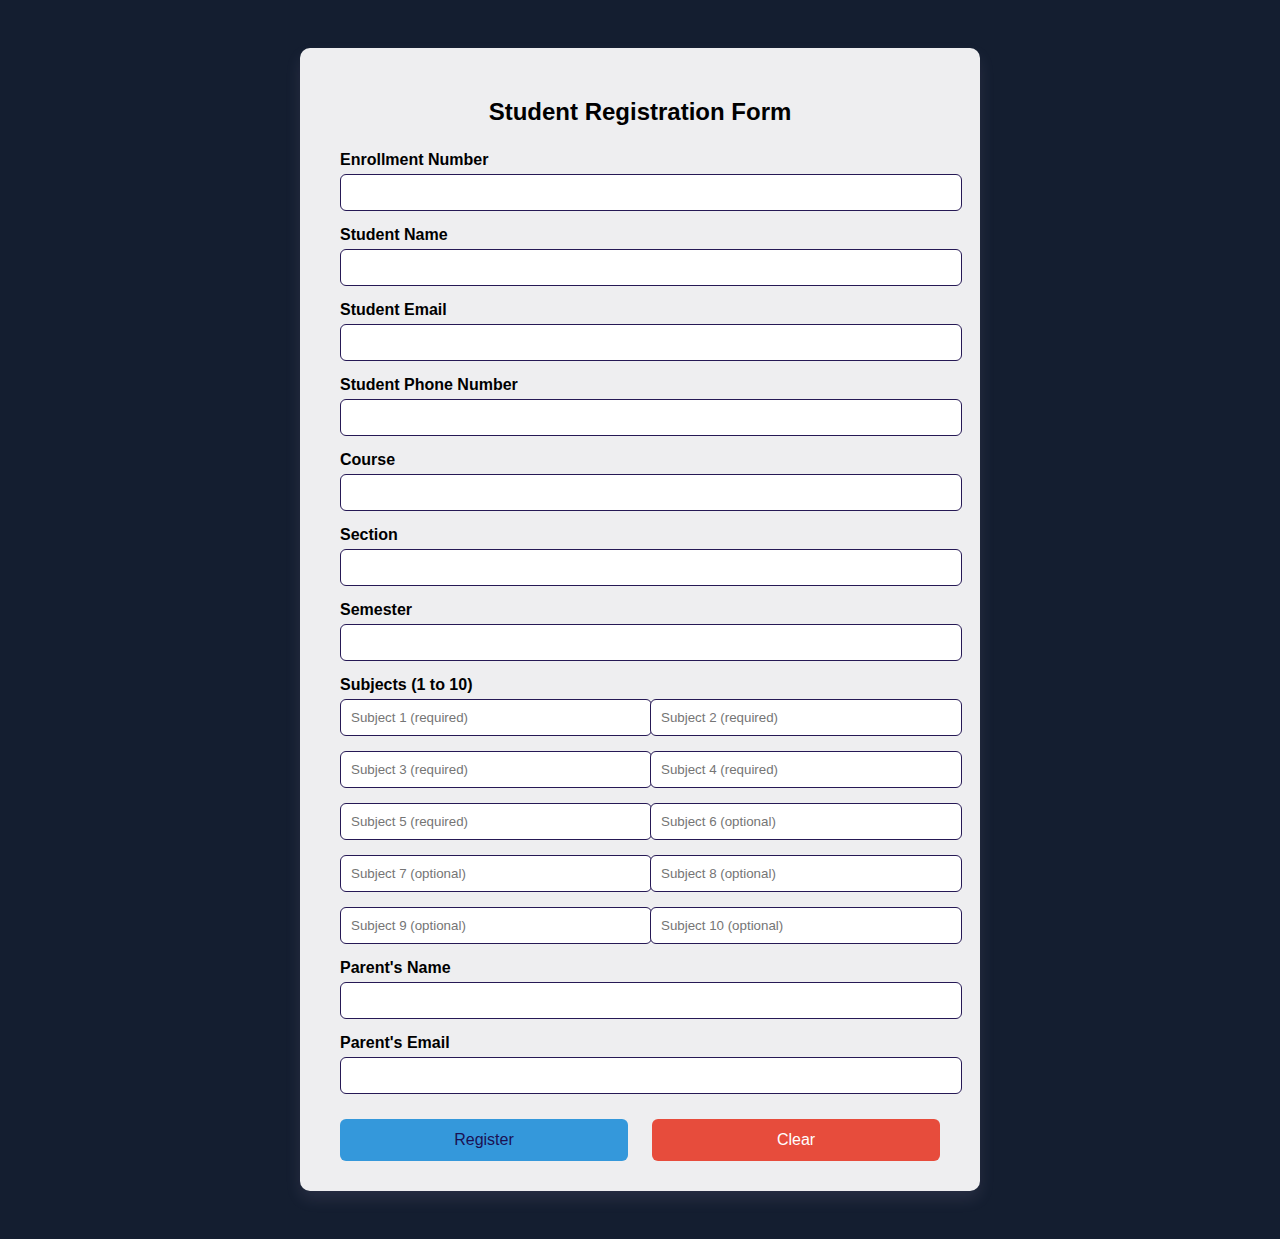
<file: templates/register.html>
<!DOCTYPE html>
<html lang="en">
<head>
    <meta charset="UTF-8">
    <title>Student Registration Form</title>
    <style>
        body {
            font-family: Arial, sans-serif;
            background: #141E30;
            display: flex;
            justify-content: center;
            align-items: flex-start;
            padding: 40px;
        }
        .form-container {
            background: rgb(238, 238, 240);
            padding: 30px 40px;
            border-radius: 10px;
            box-shadow: 0 8px 16px rgba(212, 188, 231, 0.1);
            width: 600px;
        }
        h2 {
            text-align: center;
            margin-bottom: 25px;
        }
        label {
            display: block;
            margin-top: 15px;
            font-weight: bold;
        }
        input[type="text"],
        input[type="email"],
        input[type="tel"] {
            width: 100%;
            padding: 10px;
            margin-top: 5px;
            border: 1px solid #261955;
            border-radius: 6px;
        }
        .subjects-grid {
            display: grid;
            grid-template-columns: repeat(2, 1fr);
            gap: 10px 20px;
        }
        .form-buttons {
            display: flex;
            justify-content: space-between;
            margin-top: 25px;
        }
        button {
            padding: 12px 20px;
            width: 48%;
            font-size: 16px;
            border: none;
            border-radius: 6px;
            cursor: pointer;
        }
        .submit-btn {
            background-color: #3498db;
            color: rgb(27, 17, 83);
        }
        .submit-btn:hover {
            background-color: #2980b9;
        }
        .clear-btn {
            background-color: #e74c3c;
            color: white;
        }
        .clear-btn:hover {
            background-color: #c0392b;
        }
    </style>
</head>
<body>

<div class="form-container">
    <h2>Student Registration Form</h2>
    <form id="registrationForm" action="/register" method="POST" onsubmit="return validateForm()">
        <label for="enroll">Enrollment Number</label>
        <input type="text" id="enroll" name="enrollment_number" required>

        <label for="name">Student Name</label>
        <input type="text" id="name" name="student_name" required>

        <label for="email">Student Email</label>
        <input type="email" id="email" name="student_email" required>

        <label for="phone">Student Phone Number</label>
        <input type="tel" id="phone" name="student_phone" required>

        <label for="course">Course</label>
        <input type="text" id="course" name="course" required>

        <label for="section">Section</label>
        <input type="text" id="section" name="section" required>

        <label for="semester">Semester</label>
        <input type="text" id="semester" name="semester" required>

        <label>Subjects (1 to 10)</label>
        <div class="subjects-grid">
            <input type="text" name="subject1" placeholder="Subject 1 (required)" required>
            <input type="text" name="subject2" placeholder="Subject 2 (required)" required>
            <input type="text" name="subject3" placeholder="Subject 3 (required)" required>
            <input type="text" name="subject4" placeholder="Subject 4 (required)" required>
            <input type="text" name="subject5" placeholder="Subject 5 (required)" required>
            <input type="text" name="subject6" placeholder="Subject 6 (optional)">
            <input type="text" name="subject7" placeholder="Subject 7 (optional)">
            <input type="text" name="subject8" placeholder="Subject 8 (optional)">
            <input type="text" name="subject9" placeholder="Subject 9 (optional)">
            <input type="text" name="subject10" placeholder="Subject 10 (optional)">
        </div>

        <label for="parent_name">Parent's Name</label>
        <input type="text" id="parent_name" name="parent_name" required>

        <label for="parent_email">Parent's Email</label>
        <input type="email" id="parent_email" name="parent_email" required>

        <div class="form-buttons">
            <button type="submit" class="submit-btn">Register</button>
            <button type="button" class="clear-btn" onclick="document.getElementById('registrationForm').reset();">Clear</button>
        </div>
    </form>
</div>

<script>
    function validateForm() {
        const studentEmail = document.getElementById("email").value;
        const parentEmail = document.getElementById("parent_email").value;
        const phone = document.getElementById("phone").value;

        const emailPattern = /^[^ ]+@[^ ]+\.[a-z]{2,3}$/;
        const phonePattern = /^[0-9]{10}$/;

        if (!emailPattern.test(studentEmail)) {
            alert("Please enter a valid student email address.");
            return false;
        }

        if (!emailPattern.test(parentEmail)) {
            alert("Please enter a valid parent email address.");
            return false;
        }

        if (!phonePattern.test(phone)) {
            alert("Please enter a 10-digit student phone number.");
            return false;
        }

        return true; // Allow form submission
    }
</script>

</body>
</html>
</file>
